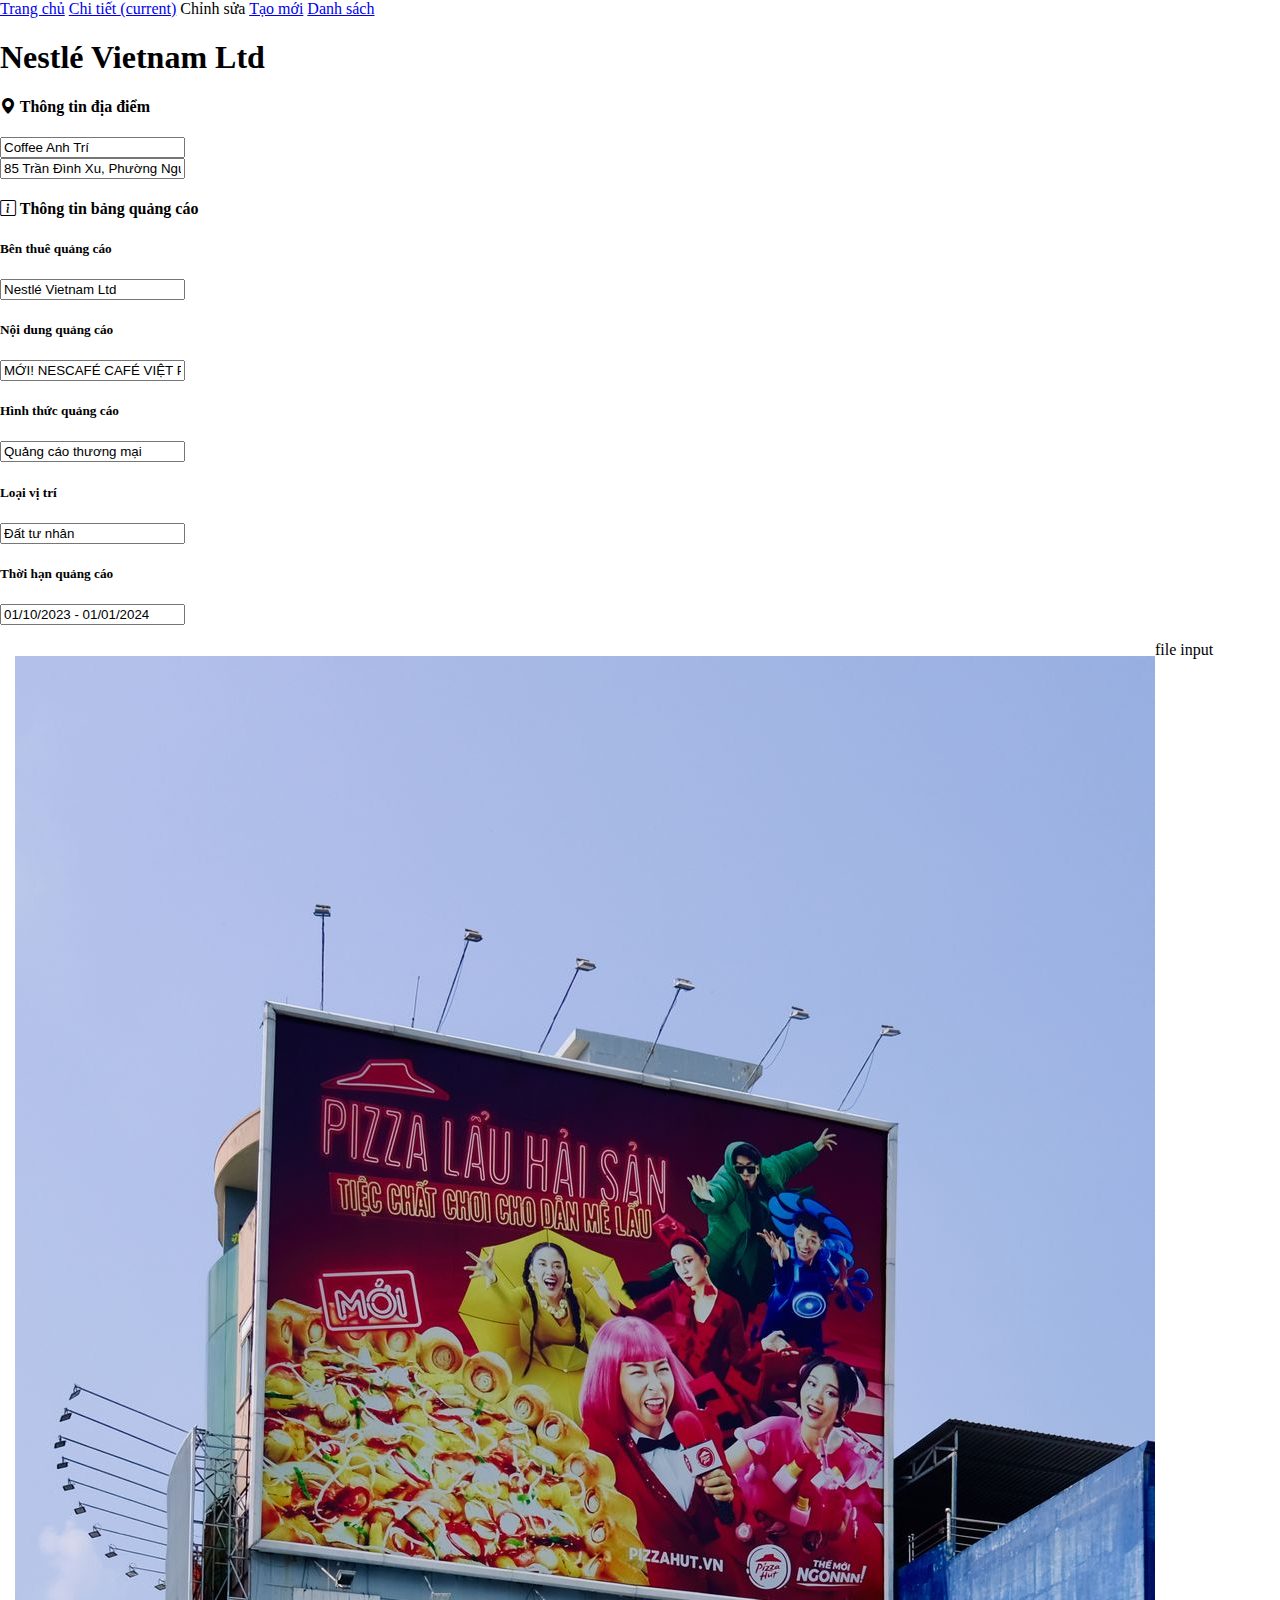
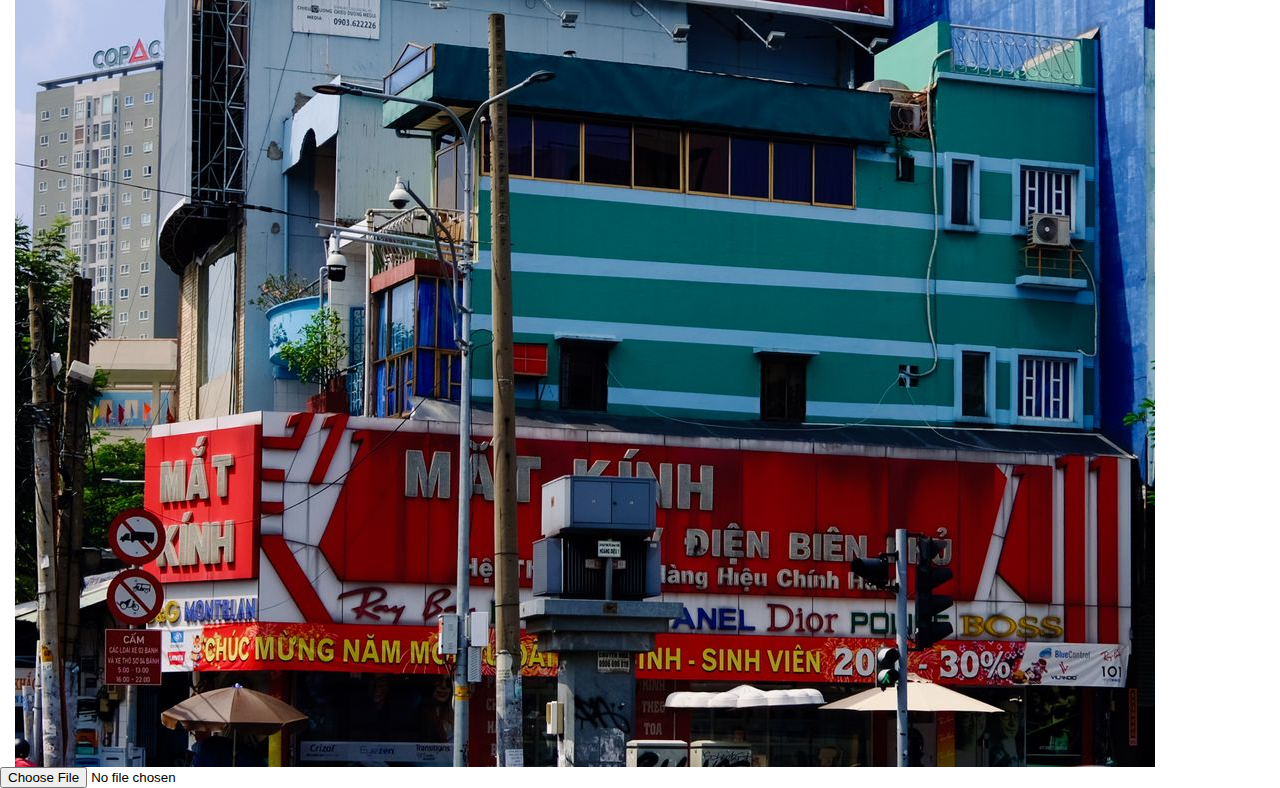
<file: Phân hệ cán bộ phường/Chinhsua.html>
<html>
  <head>
    <title>Phân hệ cán bộ phường</title>
    <!-- Required meta tags -->
    <meta charset="utf-8">
    <meta name="viewport" content="width=device-width, initial-scale=1, shrink-to-fit=no">
    <script src="https://polyfill.io/v3/polyfill.min.js?features=default"></script>
    <link rel="stylesheet" type="text/css" href="./style.css" />
    <script type="module" src="./index.js"></script>
    <script src="https://ajax.googleapis.com/ajax/libs/jquery/2.1.3/jquery.min.js"></script>
    <script type="text/javascript" src="https://maxcdn.bootstrapcdn.com/bootstrap/3.3.4/js/bootstrap.min.js"></script>
    <link href="https://cdn.jsdelivr.net/npm/bootstrap@5.2.1/dist/css/bootstrap.min.css" rel="stylesheet"
    integrity="sha384-iYQeCzEYFbKjA/T2uDLTpkwGzCiq6soy8tYaI1GyVh/UjpbCx/TYkiZhlZB6+fzT" crossorigin="anonymous">
    <link rel="stylesheet" href="https://cdn.jsdelivr.net/npm/bootstrap-icons@1.11.1/font/bootstrap-icons.css">

  </head>
  <body>
    <header>
      <!-- <nav class="navbar navbar-default navbar-static-top navbar-inverse">
        <div class="container">
            <ul class="nav navbar-nav">
              <li><a>Trang chủ</a></li>
              <li ><a href="Chinhsua.html">Chỉnh sửa</a></li>
              <li  class="active"><a href="Chitiet.html">Chi tiết</a></li>
              <li><a href="Taomoi.html">Tạo mới</a></li>
              <li><a href="Danhsach.html">Danh sách</a></li>
            </ul>
        </div>
      </nav> 
      <style>
        .navbar {
          margin: 0px;
          height: 5%;
        }
      </style>-->
      <nav class="navbar navbar-expand navbar-light bg-light">
          <div class="nav navbar-nav">
              <a class="nav-item nav-link" href="index.html">Trang chủ</a>
              <a class="nav-item nav-link" href="Chitiet.html">Chi tiết <span class="visually-hidden">(current)</span></a>
              <a class="nav-item nav-link  active" aria-current="page">Chỉnh sửa</a>
              <a class="nav-item nav-link" href="Taomoi.html">Tạo mới</a>
              <a class="nav-item nav-link" href="Danhsach.html">Danh sách</a>
          </div>
      </nav>
    </header>
    <div class="container py-3">
      <div class="card">
        <div class="card-header text-center">
          <h1>Nestlé Vietnam Ltd</h1>
        </div>
        <div class="card-body">
          <div class="row">
            <div class="col">
              <h4 class="card-header"><i class="bi bi-geo-alt-fill"></i><strong> Thông tin địa điểm</strong> </h4>
              <form action="#" method="post">
                <div class="mb-3">
                  <input type="text" class="form-control my-3" name="keyword" id="keyword" aria-describedby="helpId"
                  placeholder="" value="Coffee Anh Trí" required>
                </div>
                
                
                <div class="mb-3">
                  <input type="text" class="form-control" name="keyword" id="keyword" aria-describedby="helpId"
                  placeholder=""
                  value="85 Trần Đình Xu, Phường Nguyễn Cư Trinh, Quận 1, Thành phố Hồ Chí Minh, Việt Nam" required>
                </div>
                
                <h4 class="card-header"><i class="bi bi-info-square"></i><strong> Thông tin bảng quảng cáo</strong></h5>
                  <h5 class="mx-5 my-3"><strong>Bên thuê quảng cáo</strong></h5>
                  
                  
                  <div class="mb-3">
                    <input type="text" class="form-control" name="keyword" id="keyword" aria-describedby="helpId"
                    placeholder="" value="Nestlé Vietnam Ltd" required>
                  </div>
                  
                  
                  <h5 class="mx-5 my-3"><strong>Nội dung quảng cáo</strong></h5>
                  
                  
                  <div class="mb-3">
                    <input type="text" class="form-control" name="keyword" id="keyword" aria-describedby="helpId"
                    placeholder="" value="MỚI! NESCAFÉ CAFÉ VIỆT PHIÊN BẢN ĐẶC BIỆT VỚI ARABICA" required>
                  </div>
                  
                  <h5 class="mx-5 my-3"><strong>Hình thức quảng cáo</strong></h5>
                  
                  
                  <div class="mb-3">
                    <input type="text" class="form-control" name="keyword" id="keyword" aria-describedby="helpId"
                    placeholder="" value="Quảng cáo thương mại" required>
                  </div>
                  
                  <h5 class="mx-5 my-3"><strong>Loại vị trí</strong></h5>
                  
                  
                  <div class="mb-3">
                    <input type="text" class="form-control" name="keyword" id="keyword" aria-describedby="helpId"
                    placeholder="" value="Đất tư nhân" required>
                  </div>
                  
                  
                  <h5 class="mx-5 my-3"><strong>Thời hạn quảng cáo</strong></h5>
                  
                  
                  <div class="mb-3">
                    <input type="text" class="form-control" name="keyword" id="keyword" aria-describedby="helpId"
                    placeholder="" value="01/10/2023 - 01/01/2024" required>
                  </div>
                  

                  
                </div>
                <div class="col align-self-center">
                  <img src="./images/netsle.jpeg" alt="" class="img-thumbnail" id="image">
                  <label for="file-upload">file input</label>
                  <input type="file" class="form-control-file" id="file-upload" onclick="ChangeImage()" required />
                </div>
              </div>
            </div>
            <div class="card-footer">
              <!-- Dropdown element -->
              <input class="btn btn-secondary bg-primary " type="button" onclick="edit()" value="Edit">
              <input class="btn btn-secondary bg-primary " type="button" onclick="save()" value="Save">
          </div>
        </div>
      </div>
      
    </form>
  </body>
</html>

<script>
  function goToChinhsua() {
    window.location.href = 'Chinhsua.html';
  }

  function goToChitiet() {
    window.location.href = 'Chitiet.html';
  }
</script>
<script src="https://cdn.jsdelivr.net/npm/@popperjs/core@2.11.6/dist/umd/popper.min.js"
integrity="sha384-oBqDVmMz9ATKxIep9tiCxS/Z9fNfEXiDAYTujMAeBAsjFuCZSmKbSSUnQlmh/jp3" crossorigin="anonymous">
</script>

<script src="https://cdn.jsdelivr.net/npm/bootstrap@5.2.1/dist/js/bootstrap.min.js"
integrity="sha384-7VPbUDkoPSGFnVtYi0QogXtr74QeVeeIs99Qfg5YCF+TidwNdjvaKZX19NZ/e6oz" crossorigin="anonymous">
</script>
<script>
  function edit() {
    for (let i = 0; i < 8; i++) {
        document.querySelectorAll("form .form-control")[i].readOnly = false;
    }
}
function save() {
    var xs = [];
    for (let i = 0; i < 8; i++) {
        var x = document.querySelectorAll("form .form-control")[i].value;
        xs.push(x);
        document.querySelectorAll("form .form-control")[i].value = xs[i];
        document.querySelectorAll("form .form-control")[i].readOnly = true;
    }
}
function ChangeImage(){
    const fileUpload = document.querySelector("#file-upload");
    fileUpload.addEventListener("change", (event) => {
        const { files } = event.target;
        console.log(fileUpload.files[0].name);
        document.getElementById("image").src = "../images/" + fileUpload.files[0].name;
        console.log(fileUpload.files[0].name);
    })

}
window.onload = edit();
</script>
</file>
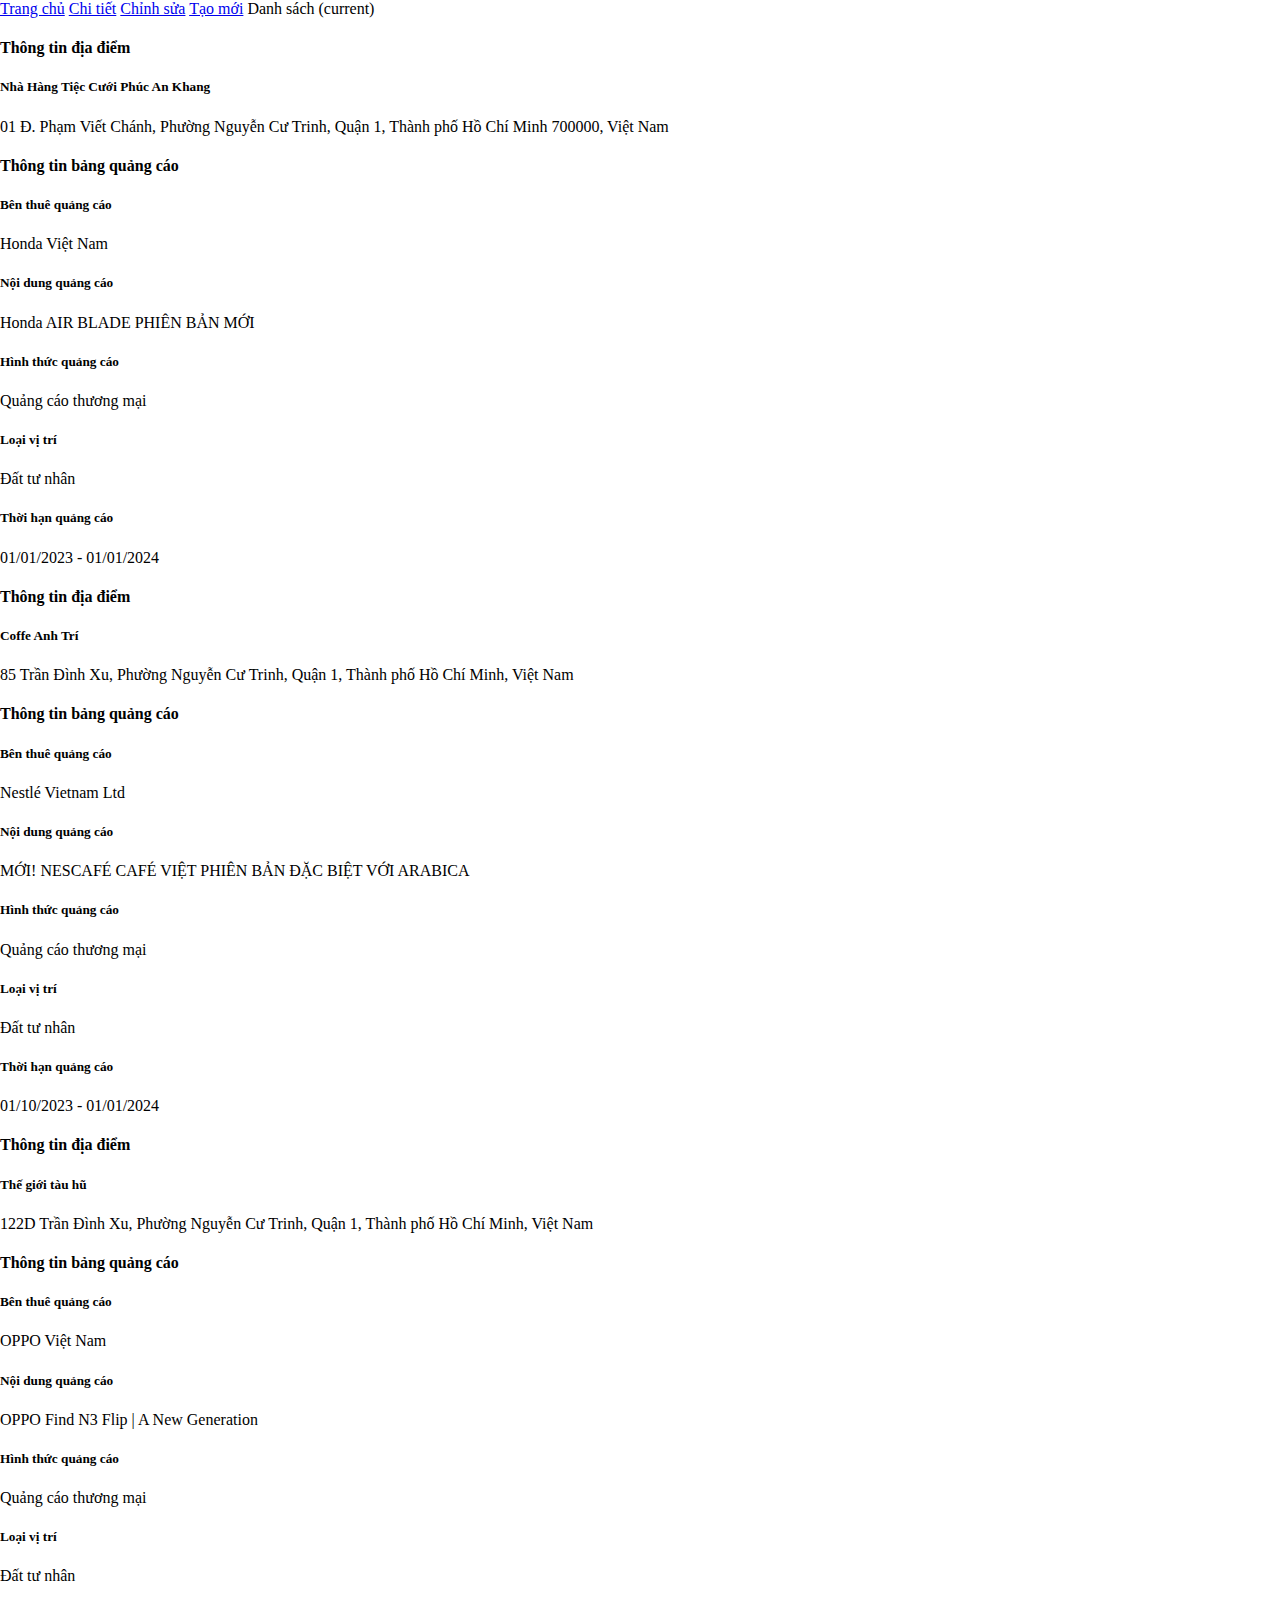
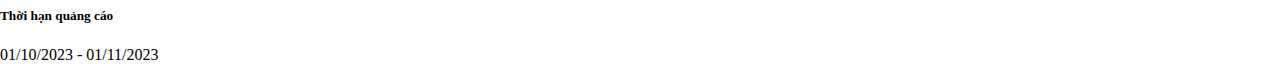
<file: Phân hệ cán bộ phường/Danhsach.html>
<html>
  <head>
    <title>Phân hệ cán bộ phường</title>
    <!-- Required meta tags -->
    <meta charset="utf-8">
    <meta name="viewport" content="width=device-width, initial-scale=1, shrink-to-fit=no">
    <script src="https://polyfill.io/v3/polyfill.min.js?features=default"></script>
    <link rel="stylesheet" type="text/css" href="./style.css" />
    <script type="module" src="./index.js"></script>
    <script src="https://ajax.googleapis.com/ajax/libs/jquery/2.1.3/jquery.min.js"></script>
    <script type="text/javascript" src="https://maxcdn.bootstrapcdn.com/bootstrap/3.3.4/js/bootstrap.min.js"></script>
    <link href="https://cdn.jsdelivr.net/npm/bootstrap@5.2.1/dist/css/bootstrap.min.css" rel="stylesheet"
    integrity="sha384-iYQeCzEYFbKjA/T2uDLTpkwGzCiq6soy8tYaI1GyVh/UjpbCx/TYkiZhlZB6+fzT" crossorigin="anonymous">


  </head>
  <body>
    <header>
      
      <nav class="navbar navbar-expand navbar-light bg-light">
        <div class="nav navbar-nav">
            <a class="nav-item nav-link" href="index.html">Trang chủ</a>
            <a class="nav-item nav-link" href="Chitiet.html">Chi tiết</a>
            <a class="nav-item nav-link" href="Chinhsua.html">Chỉnh sửa</a>
            <a class="nav-item nav-link" href="Taomoi.html">Tạo mới</a>
            <a class="nav-item nav-link active" aria-current="page">Danh sách <span class="visually-hidden">(current)</span></a>
        </div>
      </nav>
    </header>
    <main>
      <div class="containter-fluid px-2 m-3 mx-4 ">
          <div class="row">
              <div class="col-sm ">
                  <div class="card">
                      <h4 class="card-header"><i class="bi bi-geo-alt-fill"></i><strong> Thông tin địa điểm</strong>
                      </h4>
                      <h5 class="mx-3 my-2"><strong>Nhà Hàng Tiệc Cưới Phúc An Khang</strong></h5>
                      <p class=" mx-3 my-2">01 Đ. Phạm Viết Chánh, Phường Nguyễn Cư Trinh, Quận 1, Thành phố Hồ Chí
                          Minh
                          700000,
                          Việt Nam</p>
                      <h4 class="card-header"><i class="bi bi-info-square"></i><strong> Thông tin bảng quảng
                              cáo</strong>
                          </h5>
                          <h5 class="mx-3 my-2"><strong>Bên thuê quảng cáo</strong></h5>
                          <p class="mx-3 my-2">Honda Việt Nam </p>
                          <h5 class="mx-3 my-2"><strong>Nội dung quảng cáo</strong></h5>
                          <p class="mx-3 my-2">Honda AIR BLADE PHIÊN BẢN MỚI</p>
                          <h5 class="mx-3 my-2"><strong>Hình thức quảng cáo</strong></h5>
                          <p class="mx-3 my-2">Quảng cáo thương mại</p>
                          <h5 class="mx-3 my-2"><strong>Loại vị trí</strong></h5>
                          <p class="mx-3 my-2">Đất tư nhân</p>
                          <h5 class="mx-3 my-2"><strong>Thời hạn quảng cáo</strong></h5>
                          <p class="mx-3 my-2">01/01/2023 - 01/01/2024</p>
                  </div>
                  <div class="d-flex justify-content-center ">
                    <button type="button" class="btn btn-primary m-3" onclick="goToChinhsua()">Chỉnh sửa</button>
                    <button type="button" class="btn btn-success m-3 deny">Xóa</button>
                  </div>

              </div>
              <div class=" col-sm  ">
                  <div class="card">
                      <h4 class="card-header"><i class="bi bi-geo-alt-fill"></i><strong> Thông tin địa điểm</strong>
                      </h4>
                      <h5 class="mx-3 my-2"><strong>Coffe Anh Trí</strong></h5>
                      <p class="mx-3 my-2">85 Trần Đình Xu, Phường Nguyễn Cư Trinh, Quận 1, Thành phố Hồ Chí Minh,
                          Việt
                          Nam</p>
                      <h4 class="card-header"><i class="bi bi-info-square"></i><strong> Thông tin bảng quảng
                              cáo</strong>
                          </h5>
                          <h5 class="mx-3 my-2"><strong>Bên thuê quảng cáo</strong></h5>
                          <p class="mx-3 my-2">Nestlé Vietnam Ltd</p>
                          <h5 class="mx-3 my-2"><strong>Nội dung quảng cáo</strong></h5>
                          <p class="mx-3 my-2">MỚI! NESCAFÉ CAFÉ VIỆT PHIÊN BẢN ĐẶC BIỆT VỚI ARABICA</p>
                          <h5 class="mx-3 my-2"><strong>Hình thức quảng cáo</strong></h5>
                          <p class="mx-3 my-2">Quảng cáo thương mại</p>
                          <h5 class="mx-3 my-2"><strong>Loại vị trí</strong></h5>
                          <p class="mx-3 my-2">Đất tư nhân</p>
                          <h5 class="mx-3 my-2"><strong>Thời hạn quảng cáo</strong></h5>
                          <p class="mx-3 my-2">01/10/2023 - 01/01/2024</p>
                  </div>
                  <div class="d-flex justify-content-center ">
                      <button type="button" class="btn btn-primary m-3" onclick="goToChinhsua()">Chỉnh sửa</button>
                      <button type="button" class="btn btn-success m-3 deny" id="deny">Xóa</button>
                  </div>
              </div>
              <div class=" col-sm">
                  <div class="card">

                      <h4 class="card-header"><i class="bi bi-geo-alt-fill"></i><strong> Thông tin địa điểm</strong>
                      </h4>
                      <h5 class="mx-3 my-2"><strong>Thế giới tàu hũ</strong></h5>
                      <p class="mx-3 my-2">122D Trần Đình Xu, Phường Nguyễn Cư Trinh, Quận 1, Thành phố Hồ Chí Minh,
                          Việt
                          Nam
                      </p>
                      <h4 class="card-header"><i class="bi bi-info-square"></i><strong> Thông tin bảng quảng
                              cáo</strong>
                          </h5>
                          <h5 class="mx-3 my-2"><strong>Bên thuê quảng cáo</strong></h5>
                          <p class="mx-3 my-2">OPPO Việt Nam </p>
                          <h5 class="mx-3 my-2"><strong>Nội dung quảng cáo</strong></h5>
                          <p class="mx-3 my-2">OPPO Find N3 Flip | A New Generation</p>
                          <h5 class="mx-3 my-2"><strong>Hình thức quảng cáo</strong></h5>
                          <p class="mx-3 my-2">Quảng cáo thương mại</p>
                          <h5 class="mx-3 my-2"><strong>Loại vị trí</strong></h5>
                          <p class="mx-3 my-2">Đất tư nhân</p>
                          <h5 class="mx-3 my-2"><strong>Thời hạn quảng cáo</strong></h5>
                          <p class="mx-3 my-2">01/10/2023 - 01/11/2023</p>
                  </div>
                  <div class="d-flex justify-content-center ">
                    <button type="button" class="btn btn-primary m-3" onclick="goToChinhsua()">Chỉnh sửa</button>
                    <button type="button" class="btn btn-success m-3 deny" id="deny">Xóa</button>
                  </div>
              </div>
          </div>
      </div>
  </main>
    <script src="https://cdn.jsdelivr.net/npm/@popperjs/core@2.11.6/dist/umd/popper.min.js"
    integrity="sha384-oBqDVmMz9ATKxIep9tiCxS/Z9fNfEXiDAYTujMAeBAsjFuCZSmKbSSUnQlmh/jp3" crossorigin="anonymous">
    </script>
  <script src="https://cdn.jsdelivr.net/npm/bootstrap@5.2.1/dist/js/bootstrap.min.js"
    integrity="sha384-7VPbUDkoPSGFnVtYi0QogXtr74QeVeeIs99Qfg5YCF+TidwNdjvaKZX19NZ/e6oz" crossorigin="anonymous">
    </script>
  <script>
      document.querySelectorAll('.deny').forEach(item =>{
          item.onclick = () => {
              if(confirm('Hủy bỏ cấp phép này?')){
                  item.parentElement.parentElement.remove();
              }
          }
      })
  </script>
      <script>
          document.querySelectorAll('.accept').forEach(item =>{
              item.onclick = () => {
                  if(confirm('Chấp nhận cấp phép này?')){
                      item.parentElement.parentElement.remove();
                  }
              }
          })
      </script>

<script>
  function goToChinhsua() {
    window.location.href = 'Chinhsua.html';
  }

</script>
</body>
</file>
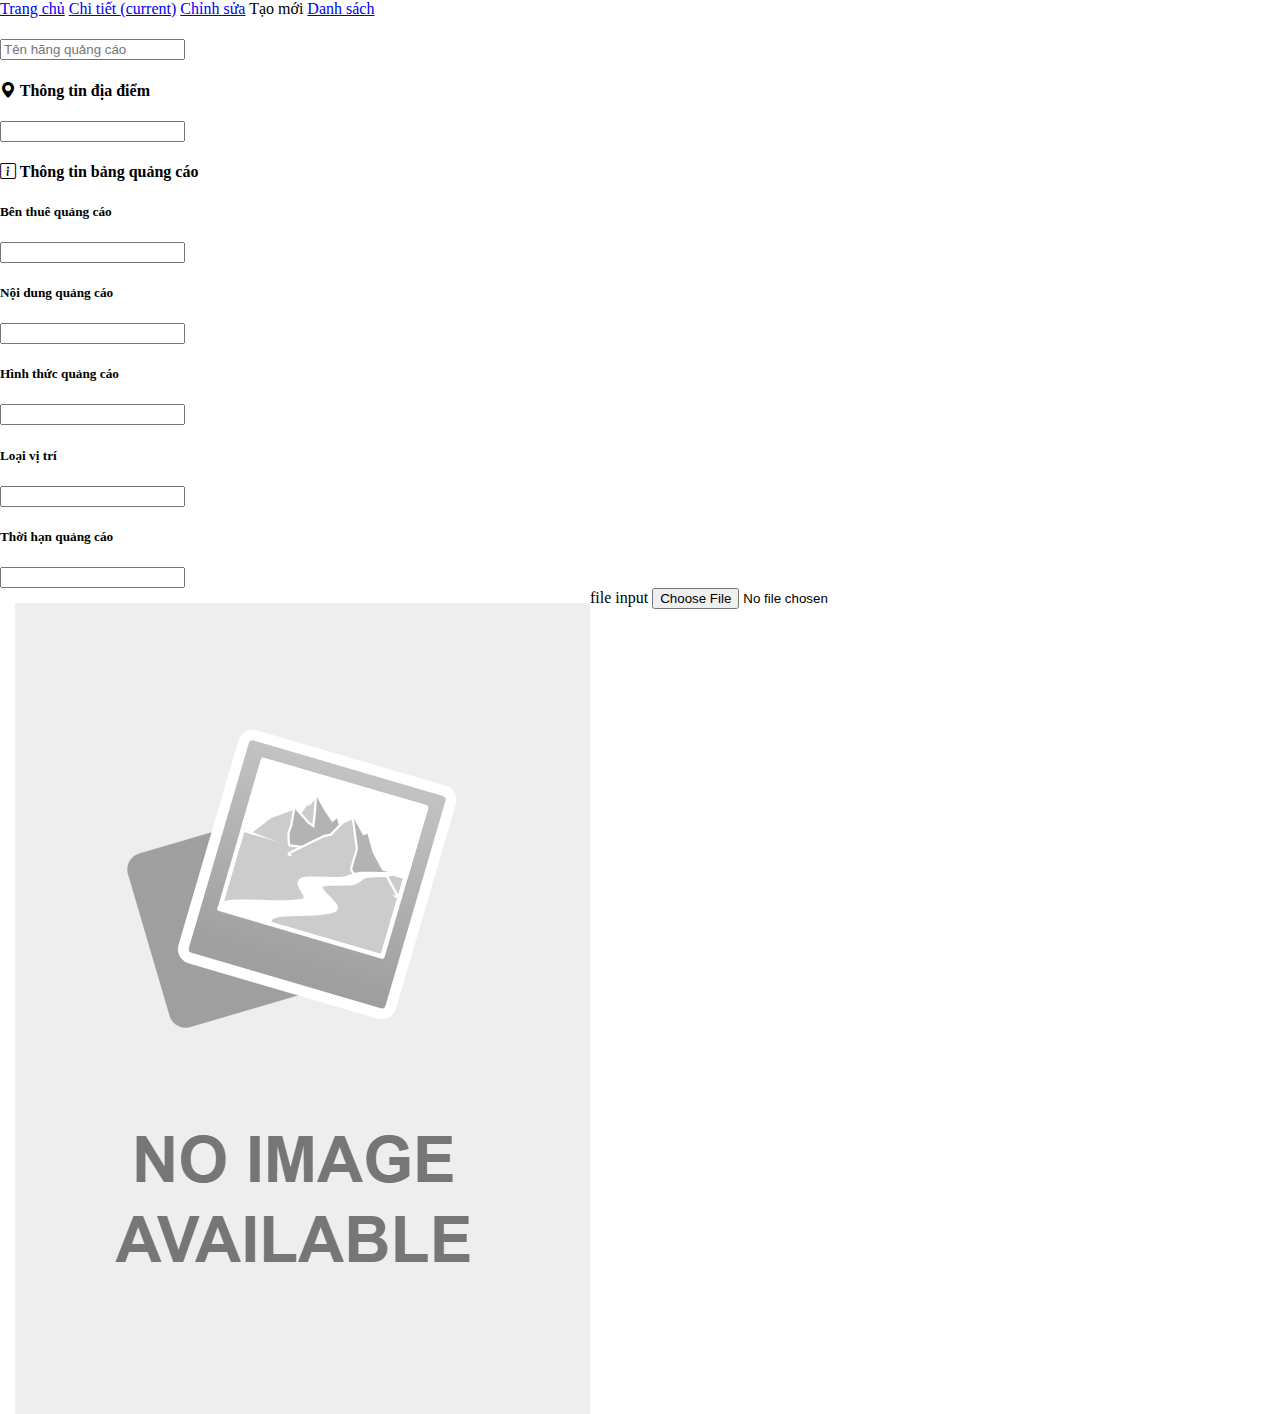
<file: Phân hệ cán bộ phường/Taomoi.html>
<html>
  <head>
    <title>Phân hệ cán bộ phường</title>
    <!-- Required meta tags -->
    <meta charset="utf-8">
    <meta name="viewport" content="width=device-width, initial-scale=1, shrink-to-fit=no">
    <script src="https://polyfill.io/v3/polyfill.min.js?features=default"></script>
    <link rel="stylesheet" type="text/css" href="./style.css" />
    <script type="module" src="./index.js"></script>
    <script src="https://ajax.googleapis.com/ajax/libs/jquery/2.1.3/jquery.min.js"></script>
    <script type="text/javascript" src="https://maxcdn.bootstrapcdn.com/bootstrap/3.3.4/js/bootstrap.min.js"></script>
    <link href="https://cdn.jsdelivr.net/npm/bootstrap@5.2.1/dist/css/bootstrap.min.css" rel="stylesheet"
    integrity="sha384-iYQeCzEYFbKjA/T2uDLTpkwGzCiq6soy8tYaI1GyVh/UjpbCx/TYkiZhlZB6+fzT" crossorigin="anonymous">
    <link rel="stylesheet" href="https://cdn.jsdelivr.net/npm/bootstrap-icons@1.11.1/font/bootstrap-icons.css">

  </head>
  <body>
    <header>
      <!-- <nav class="navbar navbar-default navbar-static-top navbar-inverse">
        <div class="container">
            <ul class="nav navbar-nav">
              <li><a>Trang chủ</a></li>
              <li ><a href="Chinhsua.html">Chỉnh sửa</a></li>
              <li  class="active"><a href="Chitiet.html">Chi tiết</a></li>
              <li><a href="Taomoi.html">Tạo mới</a></li>
              <li><a href="Danhsach.html">Danh sách</a></li>
            </ul>
        </div>
      </nav> 
      <style>
        .navbar {
          margin: 0px;
          height: 5%;
        }
      </style>-->
      <nav class="navbar navbar-expand navbar-light bg-light">
          <div class="nav navbar-nav">
              <a class="nav-item nav-link" href="index.html">Trang chủ</a>
              <a class="nav-item nav-link" href="Chitiet.html">Chi tiết <span class="visually-hidden">(current)</span></a>
              <a class="nav-item nav-link " href="Chinhsua.html">Chỉnh sửa</a>
              <a class="nav-item nav-link active" aria-current="page" >Tạo mới</a>
              <a class="nav-item nav-link" href="Danhsach.html">Danh sách</a>
          </div>
      </nav>
    </header>
    <form action="#" method="post">
    <div class="container py-3">
      <div class="card">
        <div class="card-header text-center">
          <h1>                
            <div class="mb-3">
            <input type="text" class="form-control my-3" name="keyword" id="keyword" aria-describedby="helpId"
            placeholder="Tên hãng quảng cáo" value="" required>
          </div></h1>
        </div>
        <div class="card-body">
          <div class="row">
            <div class="col">
              <h4 class="card-header"><i class="bi bi-geo-alt-fill"></i><strong> Thông tin địa điểm</strong> </h4>

                
                
                <div class="mb-3">
                  <input type="text" class="form-control" name="keyword" id="keyword" aria-describedby="helpId"
                  placeholder=""
                  value="" required>
                </div>
                
                <h4 class="card-header"><i class="bi bi-info-square"></i><strong> Thông tin bảng quảng cáo</strong></h5>
                  <h5 class="mx-5 my-3"><strong>Bên thuê quảng cáo</strong></h5>
                  
                  
                  <div class="mb-3">
                    <input type="text" class="form-control" name="keyword" id="keyword" aria-describedby="helpId"
                    placeholder="" value="" required>
                  </div>
                  
                  
                  <h5 class="mx-5 my-3"><strong>Nội dung quảng cáo</strong></h5>
                  
                  
                  <div class="mb-3">
                    <input type="text" class="form-control" name="keyword" id="keyword" aria-describedby="helpId"
                    placeholder="" value="" required>
                  </div>
                  
                  <h5 class="mx-5 my-3"><strong>Hình thức quảng cáo</strong></h5>
                  
                  
                  <div class="mb-3">
                    <input type="text" class="form-control" name="keyword" id="keyword" aria-describedby="helpId"
                    placeholder="" value="" required>
                  </div>
                  
                  <h5 class="mx-5 my-3"><strong>Loại vị trí</strong></h5>
                  
                  
                  <div class="mb-3">
                    <input type="text" class="form-control" name="keyword" id="keyword" aria-describedby="helpId"
                    placeholder="" value="" required>
                  </div>
                  
                  
                  <h5 class="mx-5 my-3"><strong>Thời hạn quảng cáo</strong></h5>
                  
                  
                  <div class="mb-3">
                    <input type="text" class="form-control" name="keyword" id="keyword" aria-describedby="helpId"
                    placeholder="" value="" required>
                  </div>
                  

                  
                </div>
                <div class="col align-self-center">
                  <img src="./images/noImg.png" alt="" class="img-thumbnail" id="image">
                  <label for="file-upload">file input</label>
                  <input type="file" class="form-control-file" id="file-upload" onclick="ChangeImage()" required />
                </div>
              </div>
            </div>
            <div class="card-footer">
              <!-- Dropdown element -->
              <input class="btn btn-secondary bg-primary " type="button" onclick="edit()" value="Edit">
              <input class="btn btn-secondary bg-primary " type="button" onclick="save()" value="Tạo mới">
          </div>
        </div>
      </div>
      
    </form>
  </body>
</html>

<script>
  function goToChinhsua() {
    window.location.href = 'Chinhsua.html';
  }

  function goToChitiet() {
    window.location.href = 'Chitiet.html';
  }
</script>
<script src="https://cdn.jsdelivr.net/npm/@popperjs/core@2.11.6/dist/umd/popper.min.js"
integrity="sha384-oBqDVmMz9ATKxIep9tiCxS/Z9fNfEXiDAYTujMAeBAsjFuCZSmKbSSUnQlmh/jp3" crossorigin="anonymous">
</script>

<script src="https://cdn.jsdelivr.net/npm/bootstrap@5.2.1/dist/js/bootstrap.min.js"
integrity="sha384-7VPbUDkoPSGFnVtYi0QogXtr74QeVeeIs99Qfg5YCF+TidwNdjvaKZX19NZ/e6oz" crossorigin="anonymous">
</script>
<script>
  function edit() {
    for (let i = 0; i < 8; i++) {
        document.querySelectorAll("form .form-control")[i].readOnly = false;
    }
}
function save() {
    var xs = [];
    window.confirm("Tạo mới quảng cáo?");
    for (let i = 0; i < 8; i++) {
        var x = document.querySelectorAll("form .form-control")[i].value;
        xs.push(x);
        document.querySelectorAll("form .form-control")[i].value = xs[i];
        document.querySelectorAll("form .form-control")[i].readOnly = true;
    }
}
function ChangeImage(){
    const fileUpload = document.querySelector("#file-upload");
    fileUpload.addEventListener("change", (event) => {
        const { files } = event.target;
        console.log(fileUpload.files[0].name);
        document.getElementById("image").src = "../images/" + fileUpload.files[0].name;
        console.log(fileUpload.files[0].name);
    })

}
window.onload = edit();
</script>
</file>
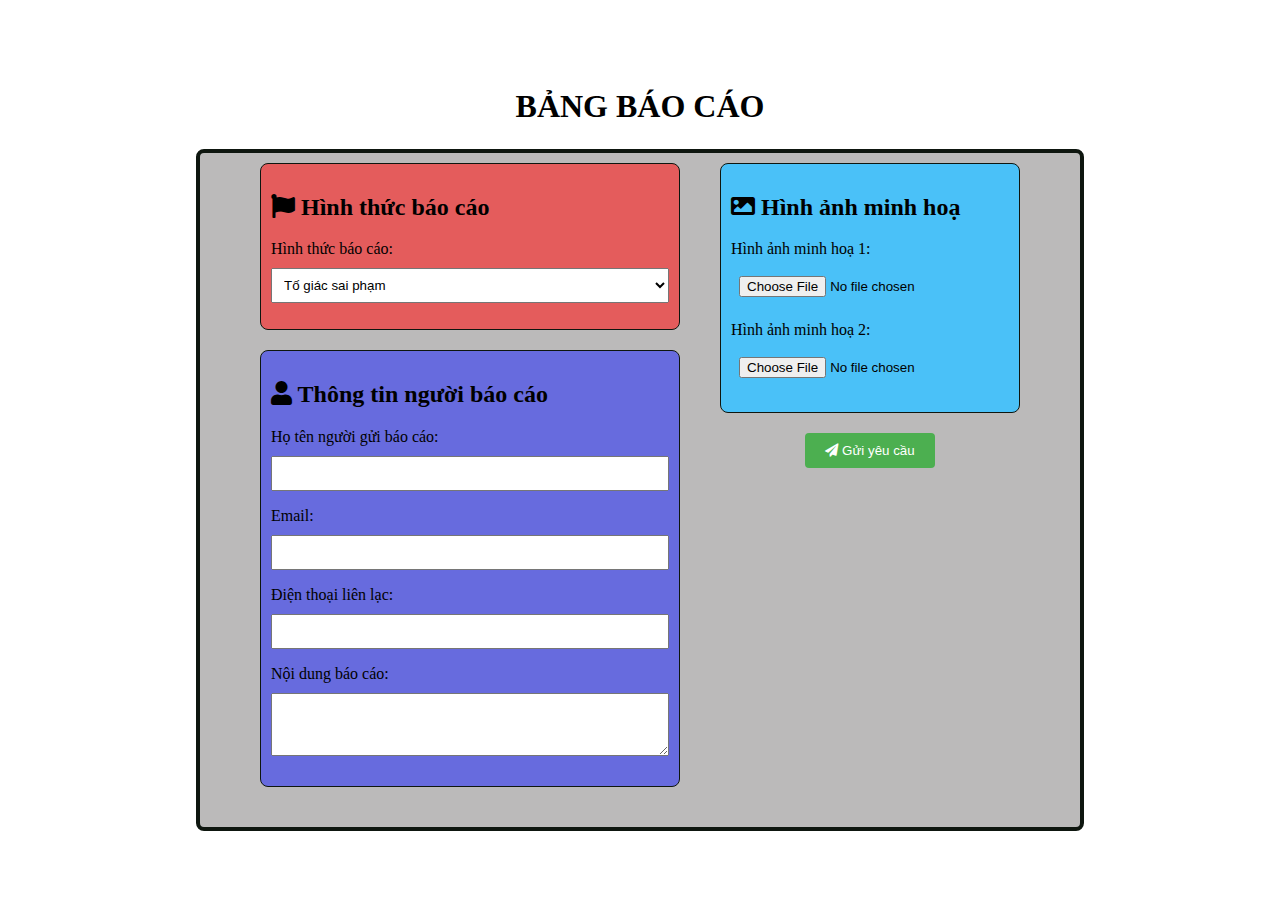
<file: Phân hệ người dân/Report.html>
<!DOCTYPE html>
<html lang="en">
<head>
  <meta charset="UTF-8">
  <meta name="viewport" content="width=device-width, initial-scale=1.0">
  <title>BẢNG BÁO CÁO</title>
  <link rel="stylesheet" href="https://cdnjs.cloudflare.com/ajax/libs/font-awesome/5.15.1/css/all.min.css">

  <style>
    body {
      display: flex;
      align-items: center;
      justify-content: center;
      height: 100vh;
      margin: 0;
      flex-direction: column;
    }

    h1 {
      text-align: center;
    }

    form {
      max-width: 800px;
      width: 100%;
      background-color: #79787882; 
      display: flex;
      flex-direction: row;
      justify-content: space-between;
      border: 4px solid #0e160f;
      border-radius: 8px;
      overflow: auto;
      padding: 10px 40px 20px 40px;
      margin: 2px;
    }

    .left-section, .right-section {
      flex: 1;
      padding: 0 20px;
    }

    .right-section {
      max-width: 300px;
    }

    label {
      display: block;
      margin-bottom: 10px;
    }

    input, select, textarea {
      width: 100%;
      padding: 8px;
      margin-bottom: 16px;
      box-sizing: border-box;
    }

    button {
      background-color: #4CAF50;
      color: white;
      padding: 10px 20px;
      border: none;
      border-radius: 4px;
      cursor: pointer;
      margin: auto;
      display: block;
      transition: background-color 0.3s ease;
    }

    button:hover {
        background-color: #558257; /* Màu nền khi hover */
    }

    .report-type-section, .user-info-section, .image-section {
      margin-bottom: 20px;
      padding: 10px;
      border-radius: 8px;
      margin-bottom: 20px;
      border: 1px solid #0e160f;
    }

    .report-type-section {
        background-color: #e45c5c; 
    }

    .user-info-section {
        background-color: #676bde; 
    }

    .image-section {
        background-color: rgb(74, 193, 248)
    }
      
  </style>
</head>
<body>

<h1>BẢNG BÁO CÁO</h1>

<form>
    
  <div class="left-section">
    <div class="report-type-section">
      <h2><i class="fas fa-flag"></i> Hình thức báo cáo</h2>
      <label for="reportType">Hình thức báo cáo:</label>
      <select id="reportType" name="reportType">
        <option value="tip-off">Tố giác sai phạm</option>
        <option value="content-registration">Đăng ký nội dung</option>
        <option value="feedback">Đóng góp ý kiến</option>
        <option value="faq">Giải đáp thắc mắc</option>
      </select>
    </div>

    <div class="user-info-section">
      <h2><i class="fas fa-user"></i> Thông tin người báo cáo</h2>
      <label for="fullName">Họ tên người gửi báo cáo:</label>
      <input type="text" id="fullName" name="fullName" required>

      <label for="email">Email:</label>
      <input type="email" id="email" name="email" required>

      <label for="phone">Điện thoại liên lạc:</label>
      <input type="tel" id="phone" name="phone" required>

      <label for="reportContent">Nội dung báo cáo:</label>
      <textarea id="reportContent" name="reportContent" rows="3" required></textarea>
    </div>
  </div>

  <div class="right-section">
    <div class="image-section">
      <h2><i class="fas fa-image"></i> Hình ảnh minh hoạ</h2>
      <label for="image1">Hình ảnh minh hoạ 1:</label>
      <input type="file" id="image1" name="image1" accept="image/*">

      <label for="image2">Hình ảnh minh hoạ 2:</label>
      <input type="file" id="image2" name="image2" accept="image/*">
    </div>

    <button type="submit"><i class="fas fa-paper-plane"></i> Gửi yêu cầu</button>

  </div>

</form>

</body>
</html>
</file>
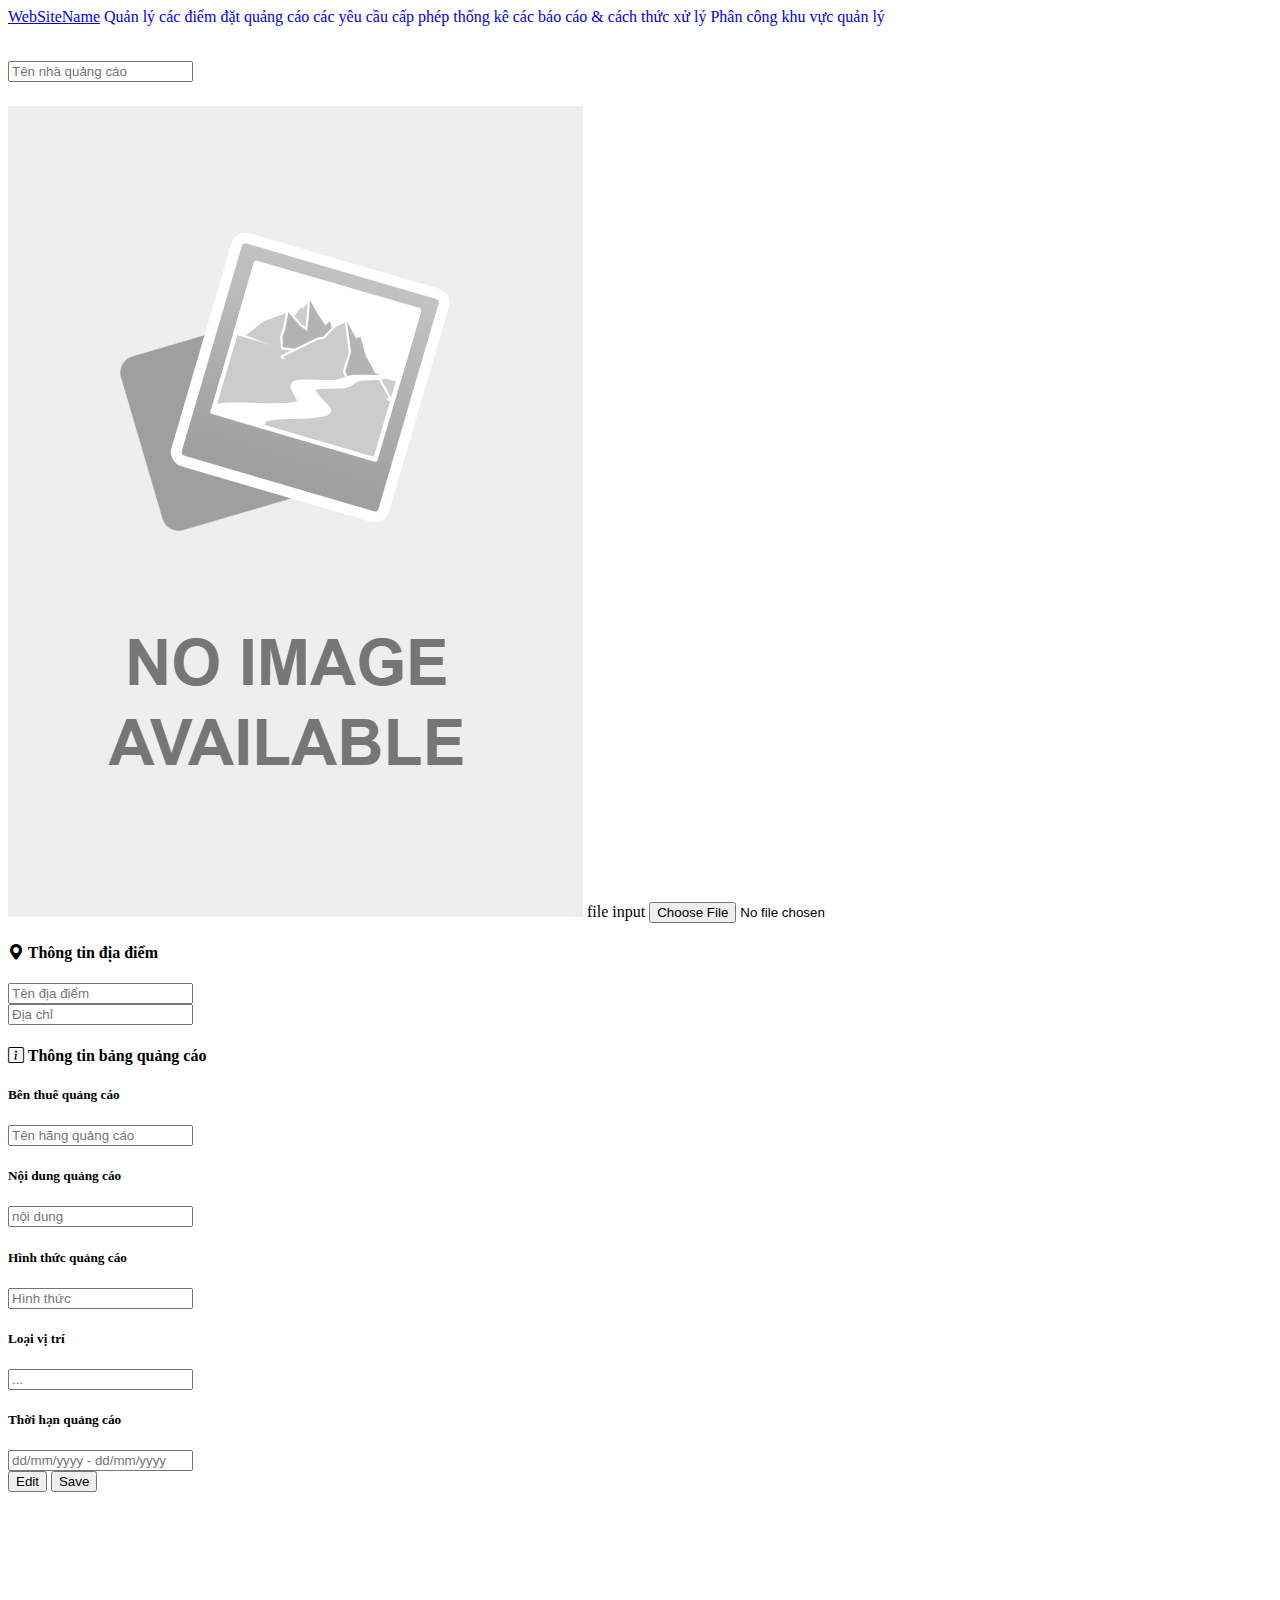
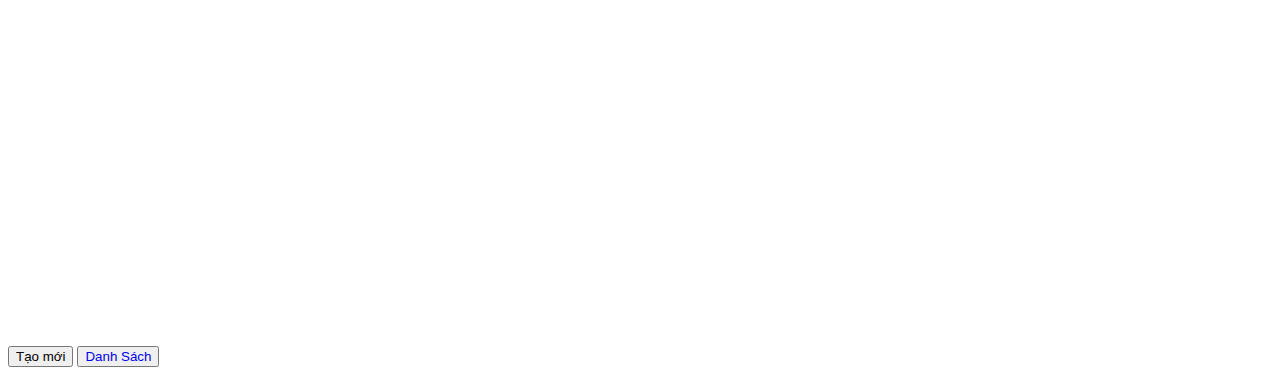
<file: Phân hệ cán bộ sở/Add/add.html>
<!doctype html>
<html lang="en">

<head>
    <title>Phân hệ cán bộ sở VH-TT</title>
    <!-- Required meta tags -->
    <meta charset="utf-8">
    <meta name="viewport" content="width=device-width, initial-scale=1, shrink-to-fit=no">

    <!-- Bootstrap CSS v5.2.1 -->
    <link href="https://cdn.jsdelivr.net/npm/bootstrap@5.2.1/dist/css/bootstrap.min.css" rel="stylesheet"
        integrity="sha384-iYQeCzEYFbKjA/T2uDLTpkwGzCiq6soy8tYaI1GyVh/UjpbCx/TYkiZhlZB6+fzT" crossorigin="anonymous">

    <link rel="stylesheet" href="https://cdn.jsdelivr.net/npm/bootstrap-icons@1.11.1/font/bootstrap-icons.css">
    <script src="../script.js"></script>

</head>

<body>
    <header class="containter-fluid bg-primary">
        <nav class="navbar navbar-expand-sm  bg-primary">
          <div class="container">
            <a class="navbar-brand text-light" href="#">WebSiteName</a>
            <a class="text-light"style="text-decoration: none;" href="../index.html">Quản lý các điểm đặt quảng cáo</a>
            <a class="text-light "style="text-decoration: none;" href="#">các yêu cầu cấp phép</a>
            <a class="text-light"style="text-decoration: none;" href="#">thống kê các báo cáo & cách thức xử lý</a>
            <a class="text-light"style="text-decoration: none;" href="#">Phân công khu vực quản lý</a>
            </ul>
          </div>
        </nav>
      </header>

    <main>

        <form action="#" method="post" class="form">
            <div class="container py-3">
                <div class="card">
                    <div class="card-header text-center">
                        <h1>
                            <input type="text" class="form-control text-center" name="keyword" id="header_ad"
                                aria-describedby="helpId" placeholder="Tên nhà quảng cáo" value="" required>
                        </h1>
                    </div>
                    <div class="card-body">
                        <div class="row">
                            <div class="col align-self-center">
                                <img src="../img/noImg.png" alt="" class="img-thumbnail" id="image">
                                <label for="file-upload">file input</label>
                                <input type="file" class="form-control-file" onclick="ChangeImage()" id="file-upload" required />
                            </div>
                            <div class="col">
                                <h4 class="card-header"><i class="bi bi-geo-alt-fill"></i><strong> Thông tin địa
                                        điểm</strong> </h4>

                                <div class="mb-3">
                                    <input type="text" class="form-control my-3" name="keyword" id="adress"
                                        aria-describedby="helpId" placeholder="Tên địa điểm" value="" required>
                                </div>


                                <div class="mb-3">
                                    <input type="text" class="form-control" name="keyword" id="adress_detail"
                                        aria-describedby="helpId" placeholder="Địa chỉ" value="" required>
                                </div>

                                <h4 class="card-header"><i class="bi bi-info-square"></i><strong> Thông tin bảng quảng
                                        cáo</strong></h5>
                                    <h5 class="mx-5 my-3"><strong>Bên thuê quảng cáo</strong></h5>


                                    <div class="mb-3">
                                        <input type="text" class="form-control" name="keyword" id="name"
                                            aria-describedby="helpId" placeholder="Tên hãng quảng cáo" value=""
                                            required>
                                    </div>


                                    <h5 class="mx-5 my-3"><strong>Nội dung quảng cáo</strong></h5>


                                    <div class="mb-3">
                                        <input type="text" class="form-control" name="keyword" id="detail"
                                            aria-describedby="helpId" placeholder="nội dung" value="" required>
                                    </div>

                                    <h5 class="mx-5 my-3"><strong>Hình thức quảng cáo</strong></h5>


                                    <div class="mb-3">
                                        <input type="text" class="form-control" name="keyword" id="form"
                                            aria-describedby="helpId" placeholder="Hình thức" value="" required>
                                    </div>


                                    <h5 class="mx-5 my-3"><strong>Loại vị trí</strong></h5>


                                    <div class="mb-3">
                                        <input type="text" class="form-control" name="keyword" id="type"
                                            aria-describedby="helpId" placeholder="..." value="" required>
                                    </div>


                                    <h5 class="mx-5 my-3"><strong>Thời hạn quảng cáo</strong></h5>


                                    <div class="mb-3">
                                        <input type="text" class="form-control" name="keyword" id="expire"
                                            aria-describedby="helpId" placeholder="dd/mm/yyyy - dd/mm/yyyy" value="" required>
                                    </div>
                                    <input type="button" onclick="edit()" value="Edit">
                                    <input type="button" onclick="save()" value="Save">

        </form>

        <div id="map-container-google-1" class="z-depth-1-half map-container">
            <iframe
                src="https://www.google.com/maps/embed?pb=!1m18!1m12!1m3!1d250885.58203331978!2d106.51494089609376!3d10.727756105988233!2m3!1f0!2f0!3f0!3m2!1i1024!2i768!4f13.1!3m3!1m2!1s0x31752f1c06f4e1dd%3A0x43900f1d4539a3d!2sUniversity%20of%20Science%20-%20VNUHCM!5e0!3m2!1sen!2s!4v1700293804200!5m2!1sen!2s"
                width="600" height="450" style="border:0;" allowfullscreen="" loading="lazy"
                referrerpolicy="no-referrer-when-downgrade"></iframe>

        </div>
        </div>
        </div>
        </div>
        
        <div class="card-footer">
            
            <!-- Dropdown element -->
            <div class="dropdown text-end">
                <!-- Dropdown toggle button -->
                    <button class="btn btn-primary me-md-2 m-3 mx-5 px-3 "  type="button" id="add">
                      <a class="text-light popup" id="popup" style="text-decoration: none;" onclick="ShowPopUpAdding()">Tạo mới</a>
                    </button>
                    <button class="btn btn-primary me-md-2 m-3  px-3 "  type="button" id="add">
                        <a class="text-light popup" id="popup" style="text-decoration: none;" href="../index.html">Danh Sách</a>
                    </button>
            </div>
        </div>
        </div>
        </div>
    </main>

    <script src="https://cdn.jsdelivr.net/npm/@popperjs/core@2.11.6/dist/umd/popper.min.js"
        integrity="sha384-oBqDVmMz9ATKxIep9tiCxS/Z9fNfEXiDAYTujMAeBAsjFuCZSmKbSSUnQlmh/jp3" crossorigin="anonymous">
        </script>

    <script src="https://cdn.jsdelivr.net/npm/bootstrap@5.2.1/dist/js/bootstrap.min.js"
        integrity="sha384-7VPbUDkoPSGFnVtYi0QogXtr74QeVeeIs99Qfg5YCF+TidwNdjvaKZX19NZ/e6oz" crossorigin="anonymous">
        </script>
</body>
</file>
<file: Phân hệ cán bộ phường/style.css>
/* 
 * Always set the map height explicitly to define the size of the div element
 * that contains the map. 
 */

/* 
 * Optional: Makes the sample page fill the window. 
 */
html,
body {
  height: 96.5%;
  margin: 0;
  padding: 0;
}

#description {
  font-family: Roboto;
  font-size: 15px;
  font-weight: 300;
}

#infowindow-content .title {
  font-weight: bold;
}

#infowindow-content {
  display: none;
}

#map #infowindow-content {
  display: inline;
}

.pac-card {
  background-color: #fff;
  border: 0;
  border-radius: 2px;
  box-shadow: 0 1px 4px -1px rgba(0, 0, 0, 0.3);
  margin: 10px;
  padding: 0 0.5em;
  font: 400 18px Roboto, Arial, sans-serif;
  overflow: hidden;
  font-family: Roboto;
  padding: 0;
}

#pac-container {
  padding-bottom: 12px;
  margin-right: 12px;
}

.pac-controls {
  display: inline-block;
  padding: 5px 11px;
}

.pac-controls label {
  font-family: Roboto;
  font-size: 13px;
  font-weight: 300;
}

#pac-input {
  background-color: #fff;
  font-family: Roboto;
  font-size: 20px;
  font-weight: 300;
  margin-left: 12px;
  margin-top: 15px;
  padding: 0 11px 0 13px;
  text-overflow: ellipsis;
  width: 400px;
}

#pac-input:focus {
  border-color: #4d90fe;
}

#title {
  color: #fff;
  background-color: #4d90fe;
  font-size: 25px;
  font-weight: 500;
  padding: 6px 12px;
}

#target {
  width: 345px;
}

content {
  display: flex;
  flex-direction: row;
  height: 100%;
  margin: 0;
  padding: 0;
 }
 
 #map {
  height: 100%;
  width: 100%;
 }
 
 #sidebar {
  height: 100%;
  width: 30%;
  display: none;
 }
 [id^="section"] {
  display: block;
  margin-left: 5%;
  margin-top: 5%;
  margin-bottom: 5%;
  width: 90%;
  text-align: center;
  border-radius: 15px;
 }
 #section1 {
  height: 20%;
  background-color: #c3fbff;
 }
 [id^="section2"] {
  height: 60%;
 }
 #section2a {
  background-color:#aeffac;
  display: none;
 }
 #section2b {
  background-color:#96bdff;
  display: none;
 }
 .button-container {
  display: flex;
  justify-content: space-between;
  margin-left: 5%;
  margin-top: 5%;
  margin-bottom: 5%;
  width: 90%;
  height: 7%; 
  text-align: center;
}

[class^="btn"] {
  padding: 10px;
  font-size: 16px;
  cursor: pointer;
  margin-left: 5%;
  margin-right: 5%;
  border-radius: 15px;  
  border-color: #fff;
  height: 100%;
  width: 35%;
  font-size: 20;
  font-weight: bold;
  color: black;
} 
[class^="btn"] {
  background-color: #fdff89;
  margin-left: 7%;
  display:none;
}
.btn2 {
  background-color: #ff6262;  
  margin-right: 7%;
  display: block;
}
img{
  margin-top:15px;
  float: left;
  margin-left: 15px;
}
#locationInfo, #adInfo{
  margin-left: 50px;
  margin-top: -30px;
  margin-right: 10px;
  display: float;
  float: left;
}
#reportInfo{
  display: float;
  float: left;
  margin-top: 10px;
  margin-left: 10px;
  margin-right: 10px;
}
.line1, .line2, .line3{
  font-family: Roboto;
  text-align: left;
  margin-bottom: 8px;
}
.line1{
  font-weight: bold;
  font-size: 25px;
}
.line2{
  font-weight: bold;
  font-size: 18px;
}
.line3{
  font-size: 15px;
}
</file>
